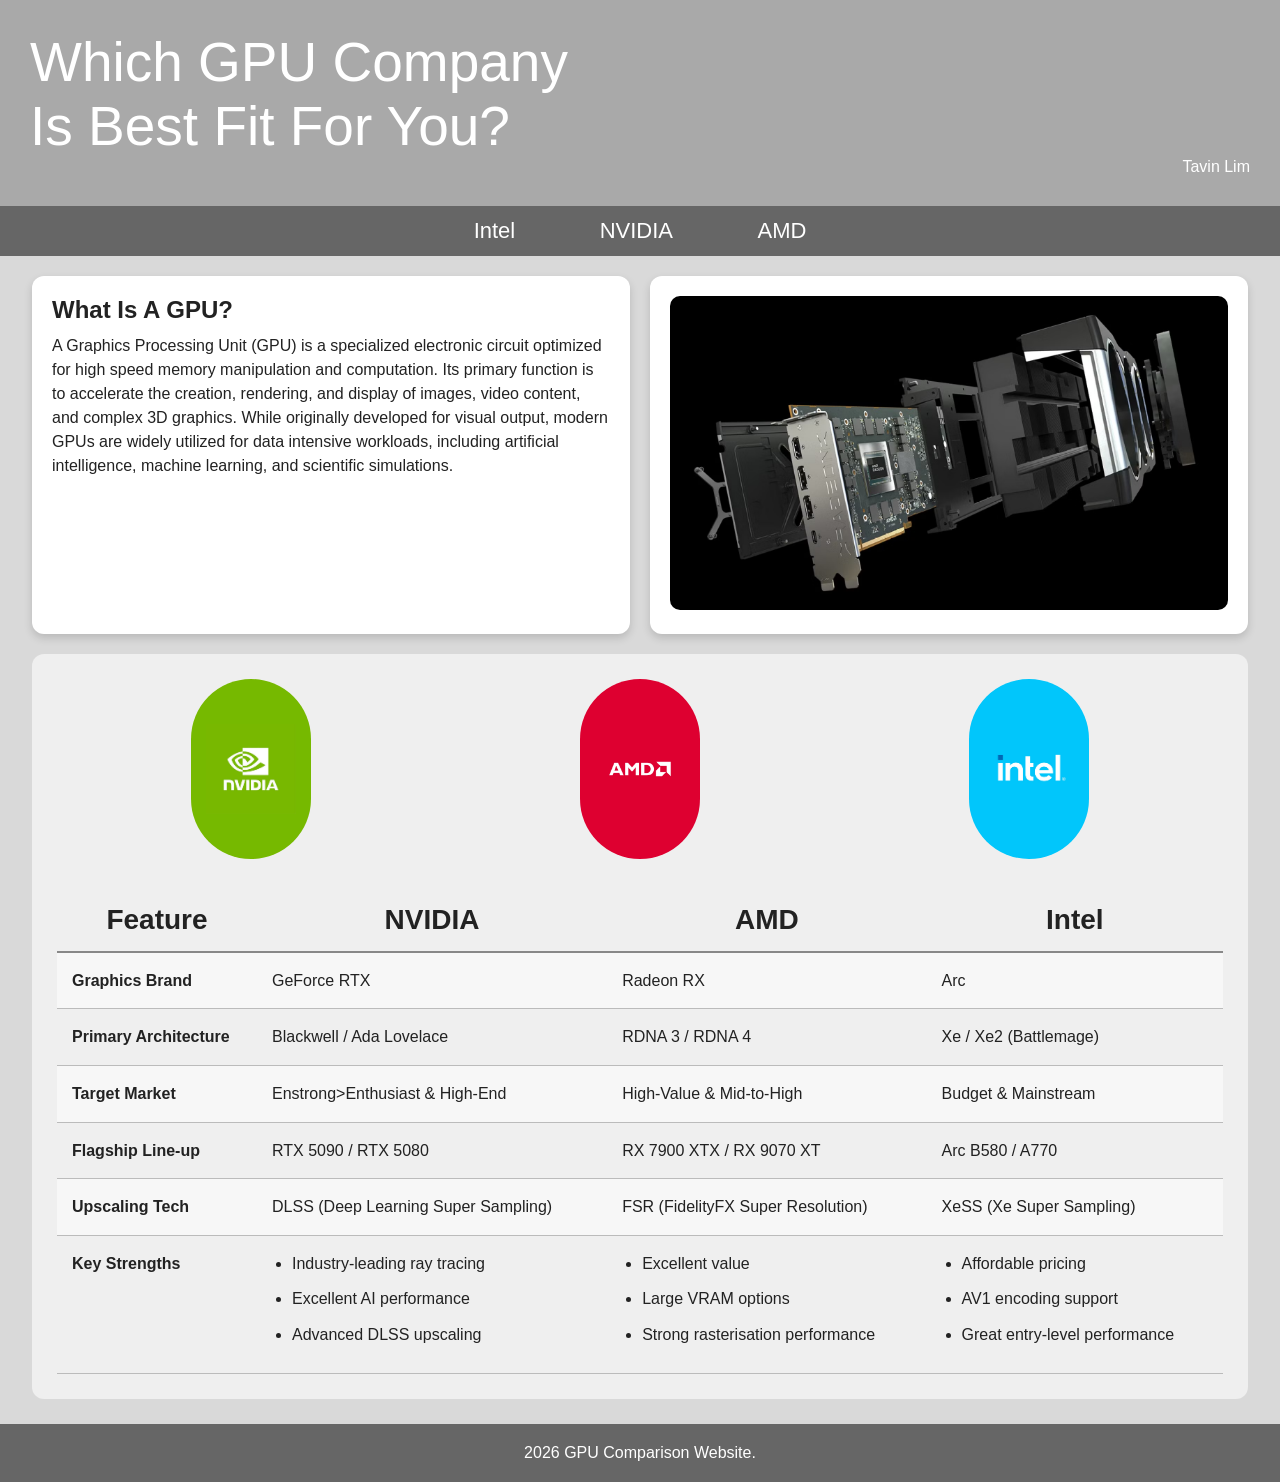
<file: index.html>
<!DOCTYPE html>
<html lang="en">
<head>
    <meta charset="UTF-8">
    <meta name="viewport" content="width=device-width, initial-scale=1.0">
    <link rel="stylesheet" href="style.css">
    <title>GPU Comparison</title>
    <style>

*{
    margin:0;
    padding:0;
    box-sizing:border-box;
}

body{
    font-family:Arial, Helvetica, sans-serif;
    background:#d9d9d9;
    color:#222;
}

header{
    background:#a9a9a9;
    color:white;
    padding:30px;
}

header h1{
    font-size:55px;
    font-weight:300;
}

header p{
    text-align:right;
}


nav{
    background:#666;
    padding:12px;
    text-align:center;
}

nav a{
    color:white;
    text-decoration:none;
    font-size:22px;
    margin:0 40px;
}

nav a:hover{
    color:#00c8ff;
    
}

main{
    width:95%;
    margin:20px auto;
}


.top{
    display:flex;
    gap:20px;
    margin-bottom:20px;
}

.card{
    background:white;
    border-radius:12px;
    padding:20px;
    flex:1;
    box-shadow:0 4px 8px rgba(0,0,0,.15);
}

.card h2{
    margin-bottom:10px;
}

.card p{
    line-height:1.5;
}

.card img{
    width:100%;
    border-radius:10px;
}


.comparison{
    background:#efefef;
    padding:25px;
    border-radius:12px;
}


.logos{
    display:flex;
    justify-content:space-around;
    margin-bottom:30px;
}

.logo{
    width:120px;
    height:180px;
    border-radius:60px;
    display:flex;
    justify-content:center;
    align-items:center;
    transition:.3s;
}

.nvidia{
    background:#76b900;

}

.amd{
    background:#DE0030;
}

.intel{
    background:#01C6FB;
}

.logo img{
    width:75%;
}


table{
    width:100%;
    border-collapse:collapse;
}

th{
    font-size:28px;
    padding:15px;
    border-bottom:2px solid #888;
}

td{
    padding:15px;
    border-bottom:1px solid #bbb;
    vertical-align:top;
    line-height:1.6;
}

.feature{
    font-weight:bold;
    width:200px;
}

tr:nth-child(even){
    background:#f7f7f7;
}

tr:hover{
    background:#ececec;
}

ul{
    padding-left:20px;
}

li{
    margin-bottom:10px;
}


footer{
    background:#666;
    color:white;
    text-align:center;
    padding:20px;
    margin-top:25px;
}

    </style>
</head>
<body>
    <header>
        <h1>Which GPU Company<br>Is Best Fit For You?</h1>
        <p>Tavin Lim</p>
    </header>

<nav>
    <a href="Intel.html">Intel</a>
    <a href="NVIDIA.html">NVIDIA</a>
    <a href="AMD.html">AMD</a>
</nav> 

<main>
    <div class="top">
        <div class="card">
            <h2>What Is A GPU?</h2>
            <p>
                A Graphics Processing Unit (GPU) is a specialized electronic circuit optimized for high speed memory manipulation and computation. Its primary function is to accelerate the creation, rendering, and display of images, video content, and complex 3D graphics. While originally developed for visual output, modern GPUs are widely utilized for data intensive workloads, including artificial intelligence, machine learning, and scientific simulations.
            </p>
        </div>

        <div class="card">
            <img src="./images/gpu.jpg" alt="GPU">
        </div>
    </div>
    
    <div class="comparison">
        <div class="logos">
            <div class="logo nvidia">
                    <img src="./images/nvidia.jpg" alt="NVIDIA">
            </div>

            <div class="logo amd">  
                <img src="./images/amd.jpg" alt="AMD">
            </div>

            <div class="logo intel">
                <img src="./images/intel.jpg" alt="Intel">
            </div>
        </div>

    <table>
        <tr>
            <th>Feature</th>
            <th>NVIDIA</th>
            <th>AMD</th>
            <th>Intel</th>
        </tr>
        <tr>
            <td class="feature">Graphics Brand</td>
            <td>GeForce RTX</td>
            <td>Radeon RX</td>
            <td>Arc</td>
        </tr>
        <tr>
            <td class="feature">Primary Architecture</td>
            <td>Blackwell / Ada Lovelace</td>
            <td>RDNA 3 / RDNA 4</td>
            <td>Xe / Xe2 (Battlemage)</td>
        </tr>
        <tr>
            <td class="feature">Target Market</td>
            <td>Enstrong>Enthusiast & High-End</td>
            <td>High-Value & Mid-to-High</td>
            <td>Budget & Mainstream</td>
        </tr>
        <tr>
            <td class="feature">Flagship Line-up</td>
            <td>RTX 5090 / RTX 5080</td>
            <td>RX 7900 XTX / RX 9070 XT</td>
            <td>Arc B580 / A770</td>
        </tr>
        <tr>
            <td class="feature">Upscaling Tech</td>
            <td>DLSS (Deep Learning Super Sampling)</td>
            <td>FSR (FidelityFX Super Resolution)</td>
            <td>XeSS (Xe Super Sampling)</td>
        </tr>
        <tr>
            <td class="feature">Key Strengths</td>
        
            <td>
                <ul>
                    <li>Industry-leading ray tracing</li>
                    <li>Excellent AI performance</li>
                    <li>Advanced DLSS upscaling</li>
                </ul>
            </td>
            <td>
                <ul>
                    <li>Excellent value</li>
                    <li>Large VRAM options</li>
                    <li>Strong rasterisation performance</li>
                </ul>
            </td>
            <td>
                <ul>
                    <li>Affordable pricing</li>
                    <li>AV1 encoding support</li>
                    <li>Great entry-level performance</li>
                </ul>
            </td>
        </tr>
    </table>
    </div>
    </main>
    <footer>
        2026 GPU Comparison Website.
    </footer>
</body>
</html>
</file>
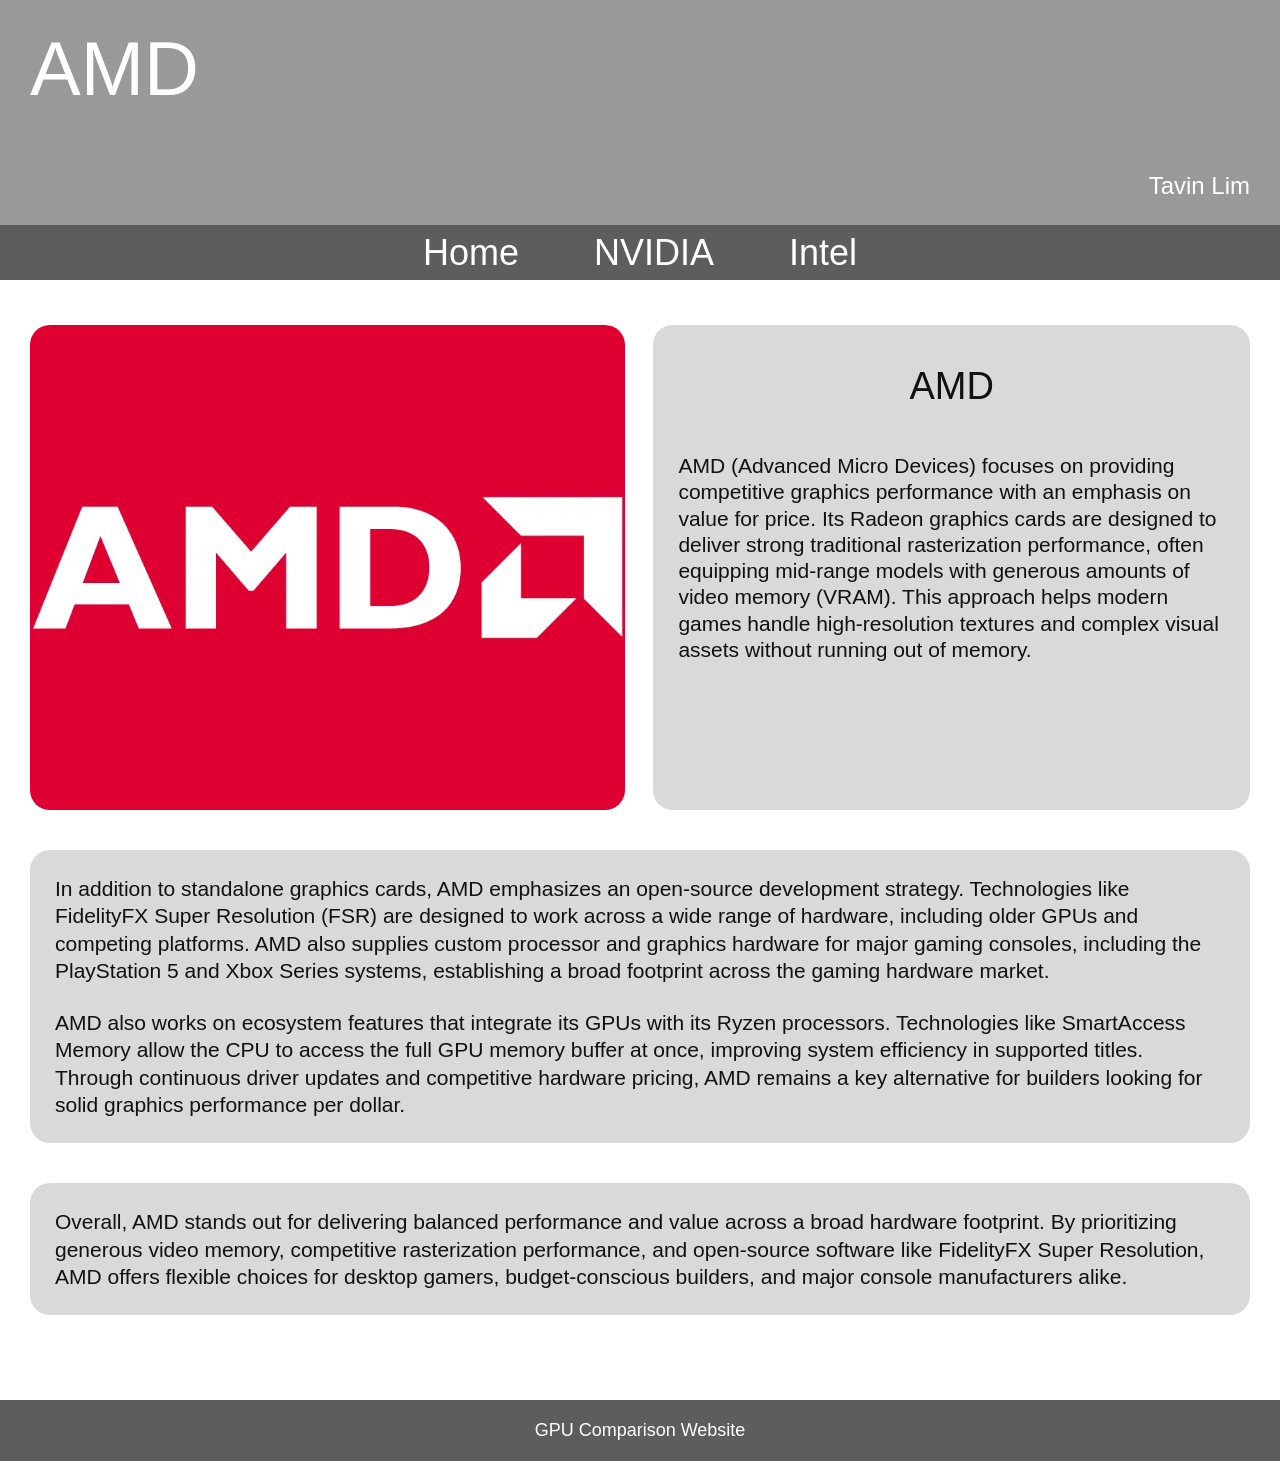
<file: AMD.html>
<!DOCTYPE html>
<html lang="en">
<head>
    <meta charset="UTF-8">
    <meta name="viewport" content="width=device-width, initial-scale=1.0">
    <link rel="stylesheet" href="style.css">
    <title>AMD</title>
    <style>
        *{
            margin:0;
            padding:0;
            box-sizing:border-box;
        }
        body{
            font-family:Arial, sans-serif;
            background:white;
            color:#111;
        }
        header{
            height:225px;
            background:#999999;
            color:white;
            padding:25px 30px;
            position:relative;
        }
        header h1{
            font-size:76px;
            font-weight:300;
        }
        .author{
            position:absolute;
            right:30px;
            bottom:25px;
            font-size:24px;
        }
        nav{
            height:55px;
            background:#5d5d5d;
            display:flex;
            justify-content:center;
            align-items:center;
            gap:75px;
        }
        nav a{
            color:white;
            text-decoration:none;
            font-size:36px;
        }
        nav a:hover{
            color:#00c8ff;
        }
        main{
            padding:45px 30px;
        }
        .intro{
            display:flex;
            gap:28px;
            margin-bottom:40px;
        }
        .intro-image{
            width:50%;
        }
        .intro-image img{
            width:100%;
            height:485px;
            object-fit:cover;
            border-radius:20px;
            display:block;
        }
        .intro-text{
            width:50%;
            background:#d9d9d9;
            border-radius:20px;
            padding:40px 25px;
        }
        .intro-text h2{
            text-align:center;
            font-size:38px;
            font-weight:400;
            margin-bottom:45px;
        }
        .intro-text p{
            font-size:21px;
            line-height:1.25;
        }
        .info-box{
            background:#d9d9d9;
            border-radius:20px;
            padding:25px;
            margin-bottom:40px;
        }
        .info-box p{
            font-size:21px;
            line-height:1.3;
            margin-bottom:25px;
        }
        .info-box p:last-child{
            margin-bottom:0;
        }
        footer{
            background:#5d5d5d;
            color:white;
            text-align:center;
            padding:20px;
            font-size:18px;
        }
    </style>
</head>
<body>
    <header>
        <h1>AMD</h1>
        <div class="author">
            Tavin Lim
        </div>
    </header>
    <nav>
        <a href="index.html">Home</a>
        <a href="NVIDIA.html">NVIDIA</a>
        <a href="Intel.html">Intel</a>
    </nav>
    <main>
        <section class="intro">
            <div class="intro-image">
                <img src="./images/amd.jpg" alt="AMD Radeon">
            </div>
            <div class="intro-text">
                <h2>AMD</h2>
                <p>
                    AMD (Advanced Micro Devices) focuses on providing
                    competitive graphics performance with an emphasis
                    on value for price. Its Radeon graphics cards are
                    designed to deliver strong traditional rasterization
                    performance, often equipping mid-range models with
                    generous amounts of video memory (VRAM). This
                    approach helps modern games handle high-resolution
                    textures and complex visual assets without running
                    out of memory.
                </p>
            </div>
        </section>
        <section class="info-box">
            <p>
                In addition to standalone graphics cards, AMD emphasizes
                an open-source development strategy. Technologies like
                FidelityFX Super Resolution (FSR) are designed to work
                across a wide range of hardware, including older GPUs
                and competing platforms. AMD also supplies custom
                processor and graphics hardware for major gaming
                consoles, including the PlayStation 5 and Xbox Series
                systems, establishing a broad footprint across the
                gaming hardware market.
            </p>
            <p>
                AMD also works on ecosystem features that integrate
                its GPUs with its Ryzen processors. Technologies like
                SmartAccess Memory allow the CPU to access the full
                GPU memory buffer at once, improving system efficiency
                in supported titles. Through continuous driver updates
                and competitive hardware pricing, AMD remains a key
                alternative for builders looking for solid graphics
                performance per dollar.
            </p>
        </section>
        <section class="info-box">
            <p>
                Overall, AMD stands out for delivering balanced
                performance and value across a broad hardware
                footprint. By prioritizing generous video memory,
                competitive rasterization performance, and
                open-source software like FidelityFX Super Resolution,
                AMD offers flexible choices for desktop gamers,
                budget-conscious builders, and major console
                manufacturers alike.
            </p>
        </section>
    </main>
    <footer>
        GPU Comparison Website
    </footer>
</body>
</html>
</file>
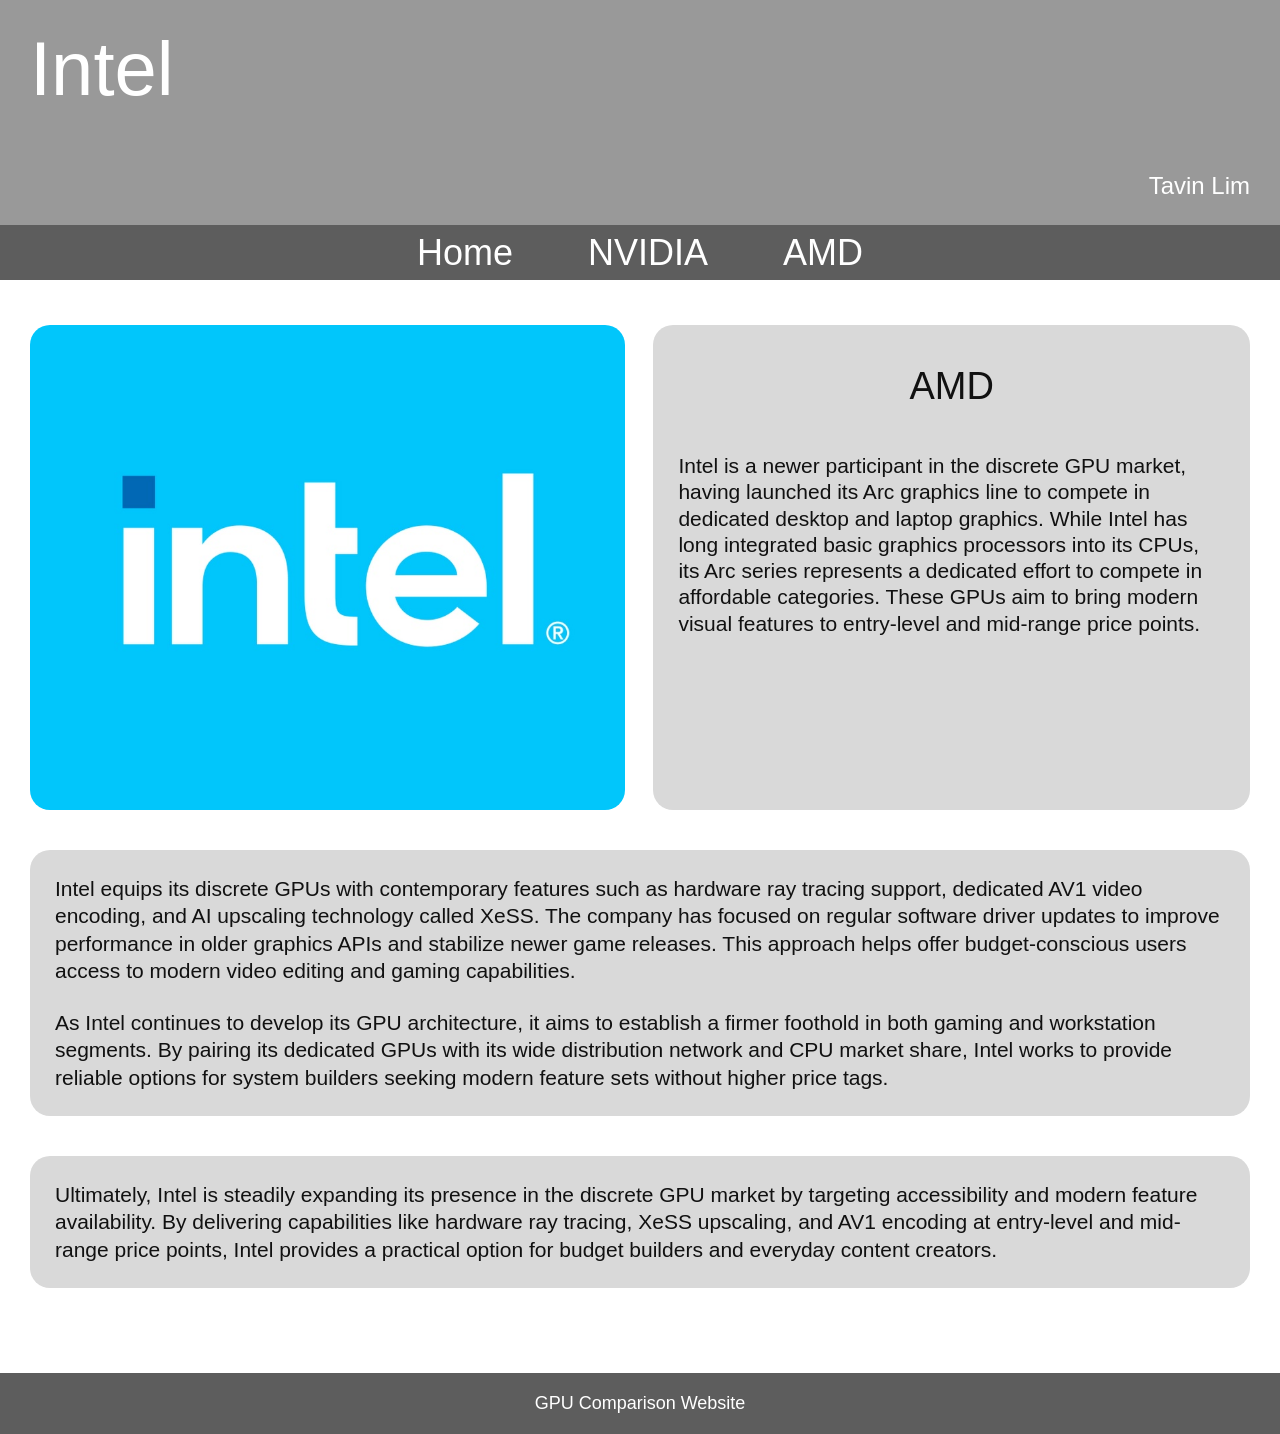
<file: Intel.html>
<!DOCTYPE html>
<html lang="en">
<head>
    <meta charset="UTF-8">
    <meta name="viewport" content="width=device-width, initial-scale=1.0">
    <link rel="stylesheet" href="style.css">
    <title>Intel</title>
    <style>
        *{
            margin:0;
            padding:0;
            box-sizing:border-box;
        }
        body{
            font-family:Arial, sans-serif;
            background:white;
            color:#111;
        }
        header{
            height:225px;
            background:#999999;
            color:white;
            padding:25px 30px;
            position:relative;
        }
        header h1{
            font-size:76px;
            font-weight:300;
        }
        .author{
            position:absolute;
            right:30px;
            bottom:25px;
            font-size:24px;
        }
        nav{
            height:55px;
            background:#5d5d5d;
            display:flex;
            justify-content:center;
            align-items:center;
            gap:75px;
        }
        nav a{
            color:white;
            text-decoration:none;
            font-size:36px;
        }
        nav a:hover{
            color:#00c8ff;
        }
        main{
            padding:45px 30px;
        }
        .intro{
            display:flex;
            gap:28px;
            margin-bottom:40px;
        }
        .intro-image{
            width:50%;
        }
        .intro-image img{
            width:100%;
            height:485px;
            object-fit:cover;
            border-radius:20px;
            display:block;
        }
        .intro-text{
            width:50%;
            background:#d9d9d9;
            border-radius:20px;
            padding:40px 25px;
        }
        .intro-text h2{
            text-align:center;
            font-size:38px;
            font-weight:400;
            margin-bottom:45px;
        }
        .intro-text p{
            font-size:21px;
            line-height:1.25;
        }
        .info-box{
            background:#d9d9d9;
            border-radius:20px;
            padding:25px;
            margin-bottom:40px;
        }
        .info-box p{
            font-size:21px;
            line-height:1.3;
            margin-bottom:25px;
        }
        .info-box p:last-child{
            margin-bottom:0;
        }
        footer{
            background:#5d5d5d;
            color:white;
            text-align:center;
            padding:20px;
            font-size:18px;
        }
    </style>
</head>
<body>
    <header>
        <h1>Intel</h1>
        <div class="author">
            Tavin Lim
        </div>
    </header>
    <nav>
        <a href="index.html">Home</a>
        <a href="NVIDIA.html">NVIDIA</a>
        <a href="AMD.html">AMD</a>
    </nav>
    <main>
        <section class="intro">
            <div class="intro-image">
                <img src="./images/intel.jpg" alt="Intel Arc">
            </div>
            <div class="intro-text">
                <h2>AMD</h2>
                <p>
                   Intel is a newer participant in the discrete GPU market, having launched its Arc graphics line to compete in dedicated desktop and laptop graphics. While Intel has long integrated basic graphics processors into its CPUs, its Arc series represents a dedicated effort to compete in affordable categories. These GPUs aim to bring modern visual features to entry-level and mid-range price points.
                </p>
            </div>
        </section>
        <section class="info-box">
            <p>
               Intel equips its discrete GPUs with contemporary features such as hardware ray tracing support, dedicated AV1 video encoding, and AI upscaling technology called XeSS. The company has focused on regular software driver updates to improve performance in older graphics APIs and stabilize newer game releases. This approach helps offer budget-conscious users access to modern video editing and gaming capabilities.
            </p>
            <p>
                As Intel continues to develop its GPU architecture, it aims to establish a firmer foothold in both gaming and workstation segments. By pairing its dedicated GPUs with its wide distribution network and CPU market share, Intel works to provide reliable options for system builders seeking modern feature sets without higher price tags.
            </p>
        </section>
        <section class="info-box">
            <p>
                Ultimately, Intel is steadily expanding its presence in the discrete GPU market by targeting accessibility and modern feature availability. By delivering capabilities like hardware ray tracing, XeSS upscaling, and AV1 encoding at entry-level and mid-range price points, Intel provides a practical option for budget builders and everyday content creators.
            </p>
        </section>
    </main>
    <footer>
        GPU Comparison Website
    </footer>
</body>
</html>
</file>
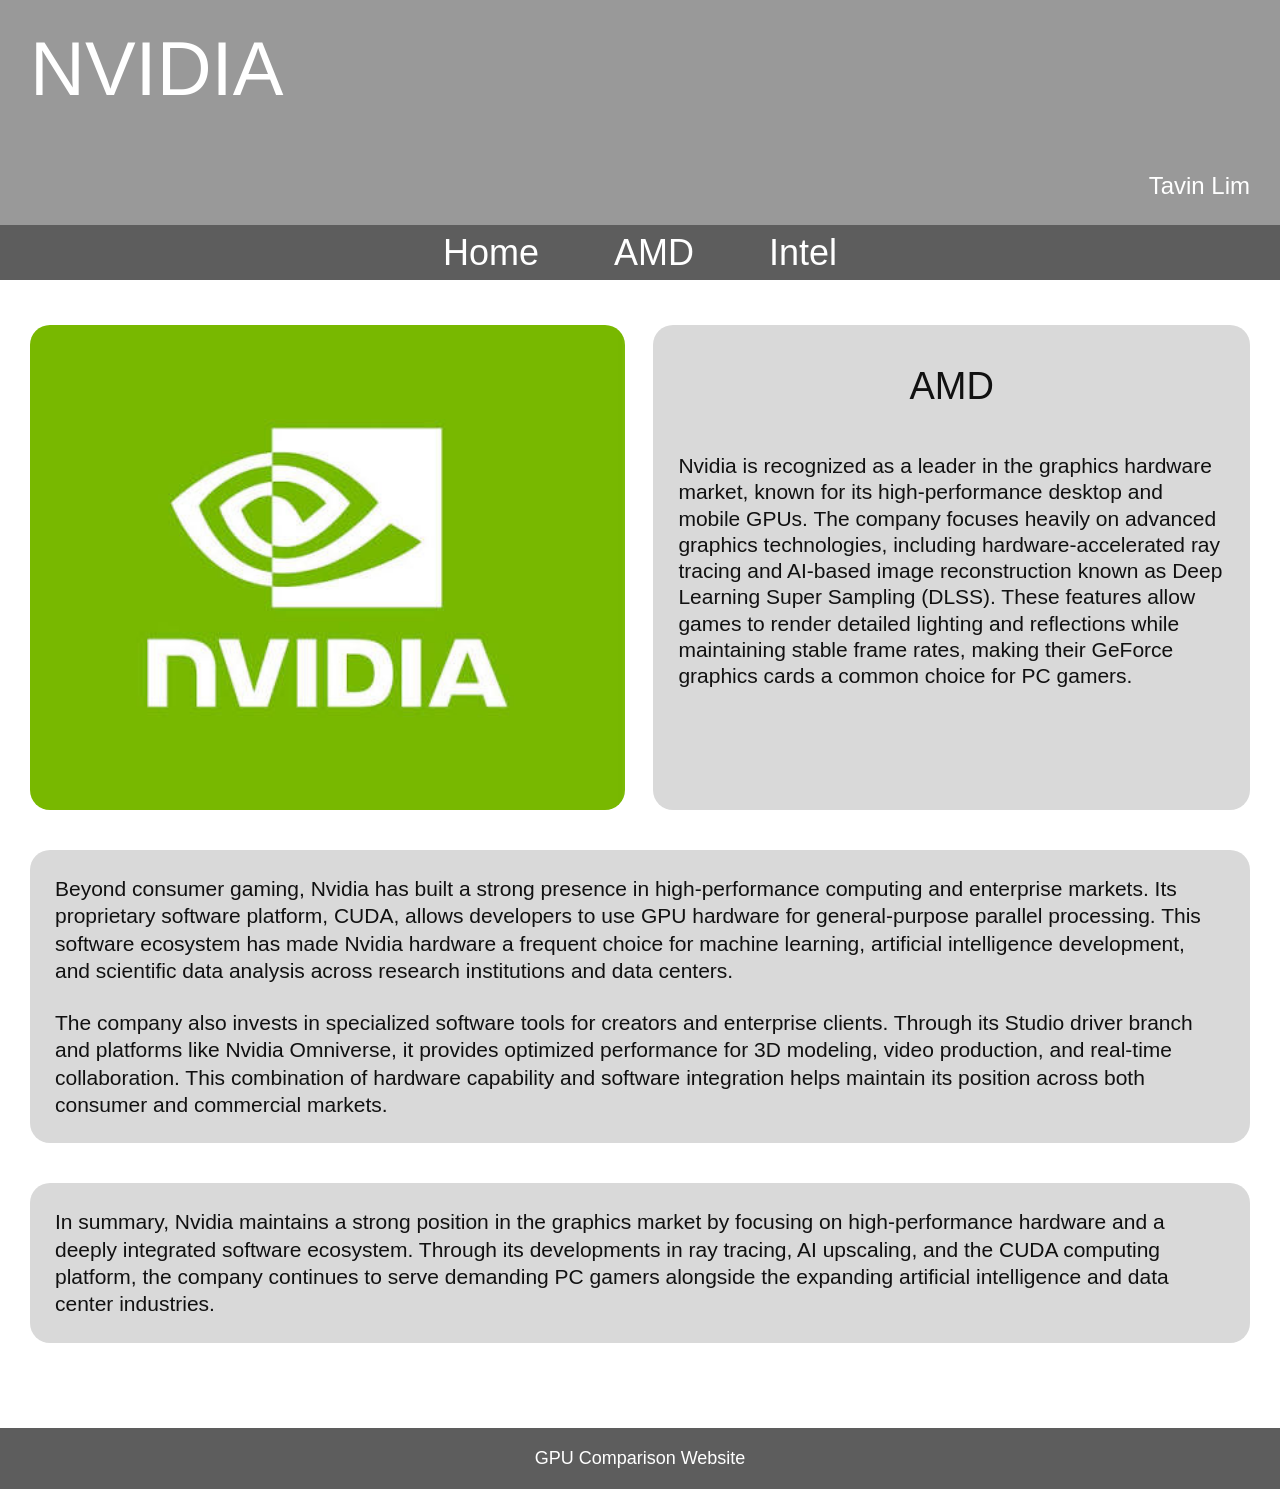
<file: NVIDIA.html>
<!DOCTYPE html>
<html lang="en">
<head>
    <meta charset="UTF-8">
    <meta name="viewport" content="width=device-width, initial-scale=1.0">
    <link rel="stylesheet" href="style.css">
    <title>NVIDIA</title>
    <style>
        *{
            margin:0;
            padding:0;
            box-sizing:border-box;
        }
        body{
            font-family:Arial, sans-serif;
            background:white;
            color:#111;
        }
        header{
            height:225px;
            background:#999999;
            color:white;
            padding:25px 30px;
            position:relative;
        }
        header h1{
            font-size:76px;
            font-weight:300;
        }
        .author{
            position:absolute;
            right:30px;
            bottom:25px;
            font-size:24px;
        }
        nav{
            height:55px;
            background:#5d5d5d;
            display:flex;
            justify-content:center;
            align-items:center;
            gap:75px;
        }
        nav a{
            color:white;
            text-decoration:none;
            font-size:36px;
        }
        nav a:hover{
            color:#00c8ff;
        }
        main{
            padding:45px 30px;
        }
        .intro{
            display:flex;
            gap:28px;
            margin-bottom:40px;
        }
        .intro-image{
            width:50%;
        }
        .intro-image img{
            width:100%;
            height:485px;
            object-fit:cover;
            border-radius:20px;
            display:block;
        }
        .intro-text{
            width:50%;
            background:#d9d9d9;
            border-radius:20px;
            padding:40px 25px;
        }
        .intro-text h2{
            text-align:center;
            font-size:38px;
            font-weight:400;
            margin-bottom:45px;
        }
        .intro-text p{
            font-size:21px;
            line-height:1.25;
        }
        .info-box{
            background:#d9d9d9;
            border-radius:20px;
            padding:25px;
            margin-bottom:40px;
        }
        .info-box p{
            font-size:21px;
            line-height:1.3;
            margin-bottom:25px;
        }
        .info-box p:last-child{
            margin-bottom:0;
        }
        footer{
            background:#5d5d5d;
            color:white;
            text-align:center;
            padding:20px;
            font-size:18px;
        }
    </style>
</head>
<body>
    <header>
        <h1>NVIDIA</h1>
        <div class="author">
            Tavin Lim
        </div>
    </header>
    <nav>
        <a href="index.html">Home</a>
        <a href="AMD.html">AMD</a>
        <a href="Intel.html">Intel</a>
    </nav>
    <main>
        <section class="intro">
            <div class="intro-image">
                <img src="./images/nvidia.jpg" alt="NVIDIA GeForce">
            </div>
            <div class="intro-text">
                <h2>AMD</h2>
                <p>
                   Nvidia is recognized as a leader in the graphics hardware market, known for its high-performance desktop and mobile GPUs. The company focuses heavily on advanced graphics technologies, including hardware-accelerated ray tracing and AI-based image reconstruction known as Deep Learning Super Sampling (DLSS). These features allow games to render detailed lighting and reflections while maintaining stable frame rates, making their GeForce graphics cards a common choice for PC gamers.
                </p>
            </div>
        </section>
        <section class="info-box">
            <p>
               Beyond consumer gaming, Nvidia has built a strong presence in high-performance computing and enterprise markets. Its proprietary software platform, CUDA, allows developers to use GPU hardware for general-purpose parallel processing. This software ecosystem has made Nvidia hardware a frequent choice for machine learning, artificial intelligence development, and scientific data analysis across research institutions and data centers.
            </p>
            <p>
               The company also invests in specialized software tools for creators and enterprise clients. Through its Studio driver branch and platforms like Nvidia Omniverse, it provides optimized performance for 3D modeling, video production, and real-time collaboration. This combination of hardware capability and software integration helps maintain its position across both consumer and commercial markets.
            </p>
        </section>
        <section class="info-box">
            <p>
                In summary, Nvidia maintains a strong position in the graphics market by focusing on high-performance hardware and a deeply integrated software ecosystem. Through its developments in ray tracing, AI upscaling, and the CUDA computing platform, the company continues to serve demanding PC gamers alongside the expanding artificial intelligence and data center industries.
            </p>
        </section>
    </main>
    <footer>
        GPU Comparison Website
    </footer>
</body>
</html>
</file>
<file: style.css>
@media(max-width:900px){

.top{
    flex-direction:column;
}

.logos{
    flex-direction:column;
    align-items:center;
    gap:20px;
}

table{
    font-size:14px;
}

nav a{
    display:block;
    margin:10px 0;
}

header h1{
    font-size:40px;
}
}
</file>
